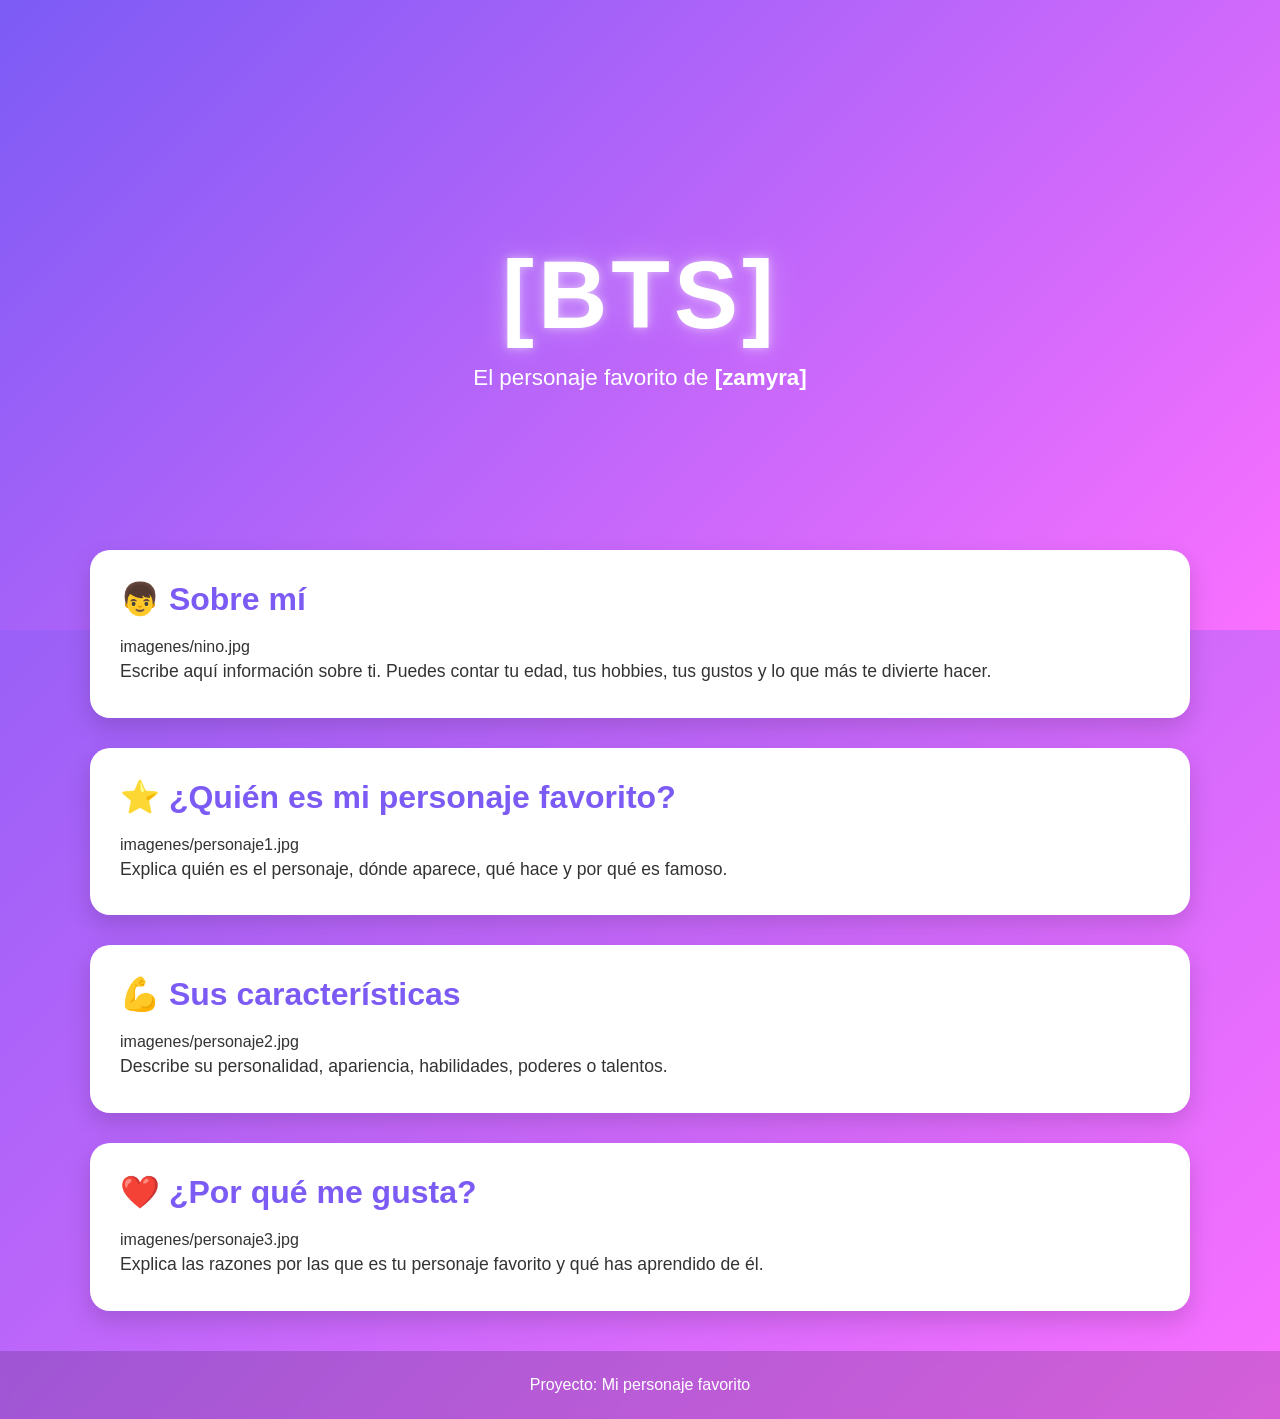
<file: docs/personajeFavorito/index.html>
<!DOCTYPE html>
<html lang="es">

<head>
    <meta charset="UTF-8">
    <meta name="viewport" content="width=device-width, initial-scale=1.0">
    <title>[Nombre del Personaje]</title>
    <link rel="stylesheet" href="style.css">
</head>

<body>

    <header class="hero">
        <div class="hero-content">
            <h1>[BTS]</h1>
            <p>El personaje favorito de <strong>[zamyra]</strong></p>
        </div>
    </header>

    <main>

        <section class="card">
            <h2>👦 Sobre mí</h2>
            imagenes/nino.jpg

            <p>
                Escribe aquí información sobre ti.
                Puedes contar tu edad, tus hobbies,
                tus gustos y lo que más te divierte hacer.
            </p>
        </section>

        <section class="card">
            <h2>⭐ ¿Quién es mi personaje favorito?</h2>
            imagenes/personaje1.jpg

            <p>
                Explica quién es el personaje, dónde aparece,
                qué hace y por qué es famoso.
            </p>
        </section>

        <section class="card">
            <h2>💪 Sus características</h2>
            imagenes/personaje2.jpg

            <p>
                Describe su personalidad, apariencia,
                habilidades, poderes o talentos.
            </p>
        </section>

        <section class="card">
            <h2>❤️ ¿Por qué me gusta?</h2>
            imagenes/personaje3.jpg

            <p>
                Explica las razones por las que es tu personaje favorito
                y qué has aprendido de él.
            </p>
        </section>

    </main>

    <footer>
        <p>Proyecto: Mi personaje favorito</p>
    </footer>

</body>

</html>
</file>
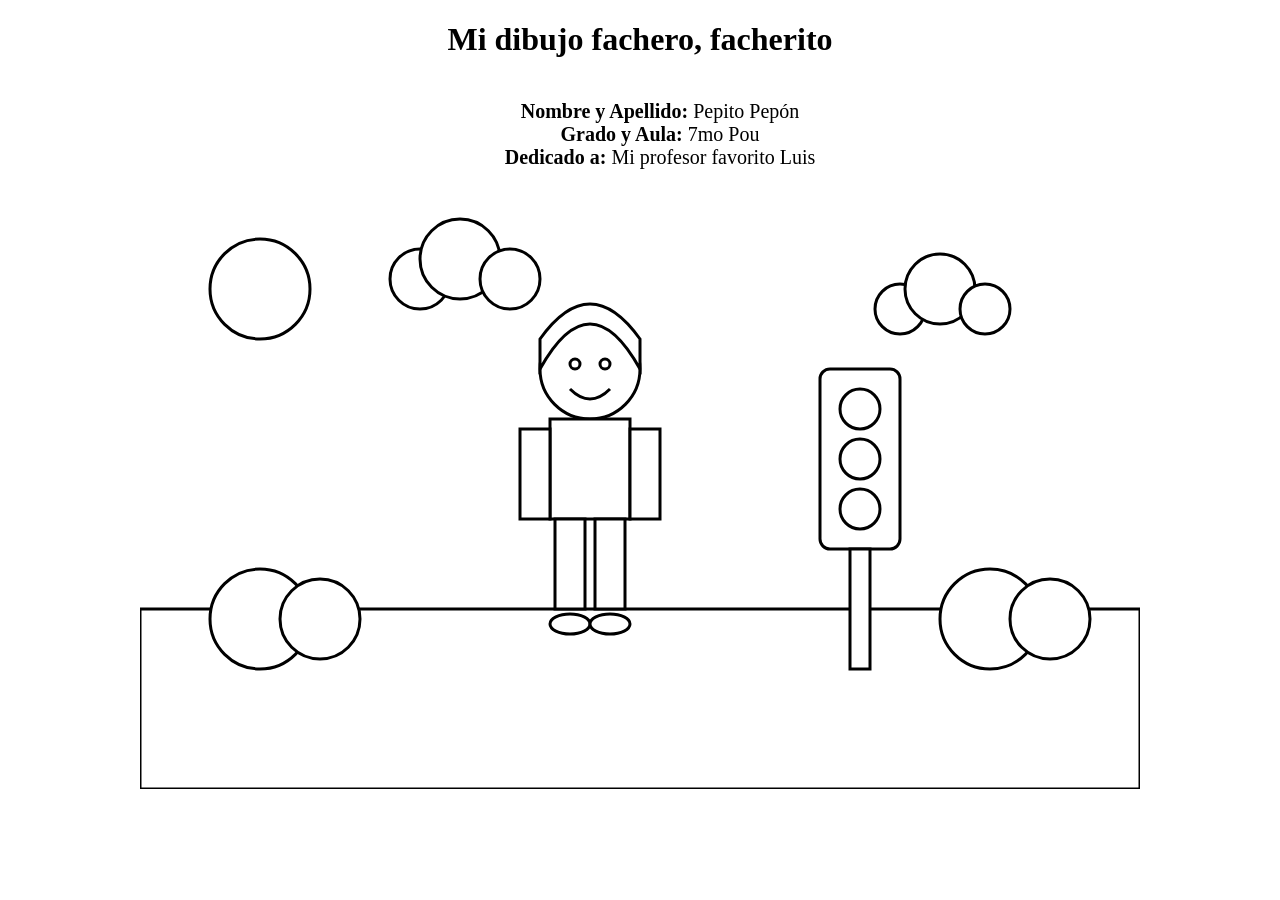
<file: docs/semaforoRGB/index.html>
<!DOCTYPE html>
<html lang="es">
<head>
    <meta charset="UTF-8">
    <title>Dibujo para colorear</title>
    <link rel="stylesheet" href="estilos.css">
</head>
<body>
<h1>Mi dibujo fachero, facherito</h1>
<ul>
  <li><strong>Nombre y Apellido:</strong> Pepito Pepón</li>
  <li><strong>Grado y Aula:</strong> 7mo Pou</li>
  <li><strong>Dedicado a:</strong> Mi profesor favorito Luis</li>
</ul>
<svg viewBox="0 0 1000 600" class="dibujo cielo">

    <!-- Sol -->
    <circle class="sol" cx="120" cy="100" r="50"/>

    <!-- Nubes -->
    <g class="nube">
        <circle class="nube-cuerpo" cx="280" cy="90" r="30"/>
        <circle class="nube-cuerpo" cx="320" cy="70" r="40"/>
        <circle class="nube-cuerpo" cx="370" cy="90" r="30"/>
    </g>

    <g class="nube">
        <circle class="nube-cuerpo" cx="760" cy="120" r="25"/>
        <circle class="nube-cuerpo" cx="800" cy="100" r="35"/>
        <circle class="nube-cuerpo" cx="845" cy="120" r="25"/>
    </g>

    <!-- Césped -->
    <rect class="cesped" x="0" y="420" width="1000" height="180"/>

    <!-- Arbustos -->
    <circle class="arbusto" cx="120" cy="430" r="50"/>
    <circle class="arbusto" cx="180" cy="430" r="40"/>

    <circle class="arbusto" cx="850" cy="430" r="50"/>
    <circle class="arbusto" cx="910" cy="430" r="40"/>

    <!-- Semáforo -->
    <g class="semaforo">

        <rect class="cuerpo-semaforo"
              x="680"
              y="180"
              width="80"
              height="180"
              rx="10"/>

        <circle class="luz-roja"
                cx="720"
                cy="220"
                r="20"/>

        <circle class="luz-amarilla"
                cx="720"
                cy="270"
                r="20"/>

        <circle class="luz-verde"
                cx="720"
                cy="320"
                r="20"/>

        <rect class="palo-semaforo"
              x="710"
              y="360"
              width="20"
              height="120"/>

    </g>

    <!-- Persona -->

    <!-- Cabeza -->
    <circle class="piel"
            cx="450"
            cy="180"
            r="50"/>

    <!-- Cabello -->
    <path class="cabello"
          d="M400 180
             Q450 90 500 180
             L500 150
             Q450 80 400 150 Z"/>

    <!-- Ojos -->
    <circle class="ojo"
            cx="435"
            cy="175"
            r="5"/>

    <circle class="ojo"
            cx="465"
            cy="175"
            r="5"/>

    <!-- Sonrisa -->
    <path class="boca"
          d="M430 200 Q450 220 470 200"/>

    <!-- Polo -->
    <rect class="polo"
          x="410"
          y="230"
          width="80"
          height="100"/>

    <!-- Brazos -->
    <rect class="piel"
          x="380"
          y="240"
          width="30"
          height="90"/>

    <rect class="piel"
          x="490"
          y="240"
          width="30"
          height="90"/>

    <!-- Pantalón -->
    <rect class="pantalon"
          x="415"
          y="330"
          width="30"
          height="90"/>

    <rect class="pantalon"
          x="455"
          y="330"
          width="30"
          height="90"/>

    <!-- Zapatos -->
    <ellipse class="zapato"
             cx="430"
             cy="435"
             rx="20"
             ry="10"/>

    <ellipse class="zapato"
             cx="470"
             cy="435"
             rx="20"
             ry="10"/>

</svg>

</body>
</html>
</file>
<file: docs/personajeFavorito/style.css>
/*======================================
  PALETA DE COLORES
======================================*/
:root {
    --color-primario: #7c5bf5;
    --color-secundario: #fa70ff;
}

/*======================================
  CONFIGURACIÓN GENERAL
======================================*/
* {
    margin: 0;
    padding: 0;
    box-sizing: border-box;
}

body {
    font-family: "Segoe UI", Arial, sans-serif;

    background: linear-gradient(
        135deg,
        var(--color-primario),
        var(--color-secundario)
    );

    min-height: 100vh;
    color: #333;
}

/*======================================
  HERO
======================================*/
.hero {
    height: 70vh;

    display: flex;
    justify-content: center;
    align-items: center;

    text-align: center;

    background: linear-gradient(
        135deg,
        var(--color-primario),
        var(--color-secundario)
    );

    color: rgb(255, 255, 255);
}

.hero-content {
    animation: aparecer 1.5s ease;
}       

.hero h1 {
    font-size: clamp(3rem, 8vw, 6rem);
    letter-spacing: 4px;
    text-transform: uppercase;

    text-shadow:
        0 0 10px rgba(255,255,255,.5),
        0 0 30px rgba(255,255,255,.3);

    animation: flotar 3s ease-in-out infinite;
}

.hero p {
    font-size: 1.4rem;
    margin-top: 15px;
}

/*======================================
  CONTENEDOR
======================================*/
main {
    width: 90%;
    max-width: 1100px;

    margin: -80px auto 40px;
}

/*======================================
  TARJETAS
======================================*/
.card {
    background: white;

    margin-bottom: 30px;
    padding: 30px;

    border-radius: 20px;

    box-shadow: 0 10px 25px rgba(0,0,0,.15);

    transition: .3s;
}

.card:hover {
    transform: translateY(-8px);
}

.card h2 {
    color: var(--color-primario);
    margin-bottom: 20px;
    font-size: 2rem;
}

.card img {
    width: 100%;
    max-width: 450px;

    display: block;
    margin: 20px auto;

    border-radius: 15px;

    transition: .4s;
}

.card img:hover {
    transform: scale(1.05);
}

.card p {
    font-size: 1.1rem;
    line-height: 1.8;
}

/*======================================
  FOOTER
======================================*/
footer {
    text-align: center;

    padding: 25px;

    color: white;

    background: rgba(0,0,0,.15);

    backdrop-filter: blur(5px);
}

/*======================================
  ANIMACIONES
======================================*/
@keyframes aparecer {
    from {
        opacity: 0;
        transform: translateY(40px);
    }

    to {
        opacity: 1;
        transform: translateY(0);
    }
}

@keyframes flotar {
    0% {
        transform: translateY(0);
    }

    50% {
        transform: translateY(-10px);
    }

    100% {
        transform: translateY(0);
    }
}

/*======================================
  RESPONSIVE
======================================*/
@media (max-width: 768px) {

    .hero {
        height: 55vh;
    }

    .hero p {
        font-size: 1rem;
    }

    .card {
        padding: 20px;
    }

    .card h2 {
        font-size: 1.5rem;
    }
}
</file>
<file: docs/semaforoRGB/estilos.css>
body{
    margin:0;
    display:flex;
    justify-content:center;
    background:white;
    flex-direction: column;
    align-items: center;

}
h1 {
  text-align: center;
}
ul {
  list-style-type: none;
  display: flex;
  flex-direction: column;
  align-items: center;
  font-size: 20px;
}
.dibujo{
    width:1000px;
}

.cielo,
.sol,
.nube-cuerpo,
.cesped,
.arbusto,
.cuerpo-semaforo,
.luz-roja,
.luz-amarilla,
.luz-verde,
.palo-semaforo,
.piel,
.cabello,
.ojo,
.polo,
.pantalon,
.zapato{
    fill:white;
    stroke:black;
    stroke-width:3;
}
</file>
